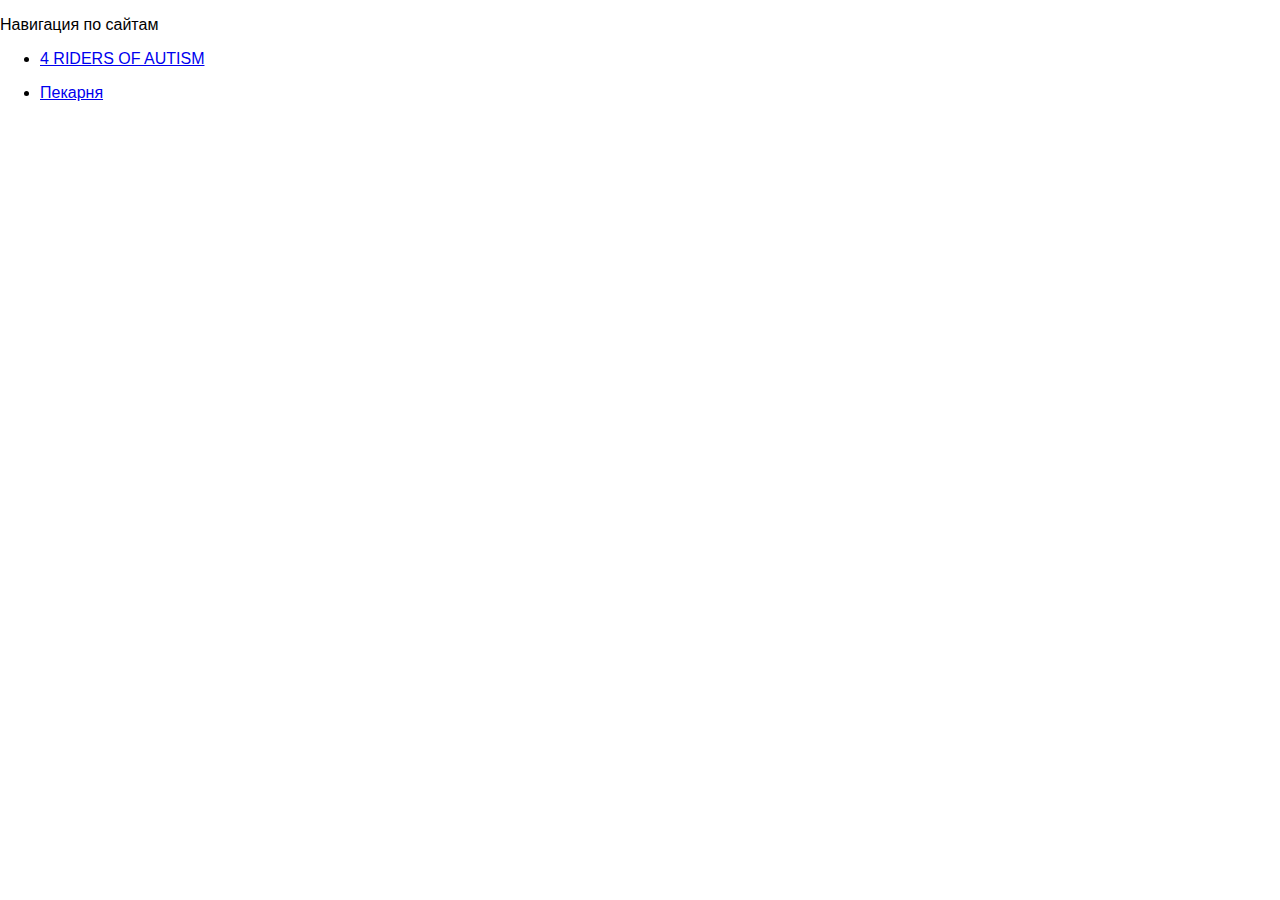
<file: index.html>
﻿<!DOCTYPE html>

<html>
<head>
<meta charset="utf-8">
<meta name="viewpoint" content="width=device-width, initial-scale=1">
<title>aha</title>
<style type="text/css">
@import url("styles.css");
</style>
</head>

<body>
<p>Навигация по сайтам</p>
<nav>
<ul>
<li><p><a href="4roa/4roa.html"> 4 RIDERS OF AUTISM	</a></p></li>
<li><p><a href="Baker/index.html"> Пекарня </a></p></li>
</ul>
</nav>
</body>

</html>
</file>
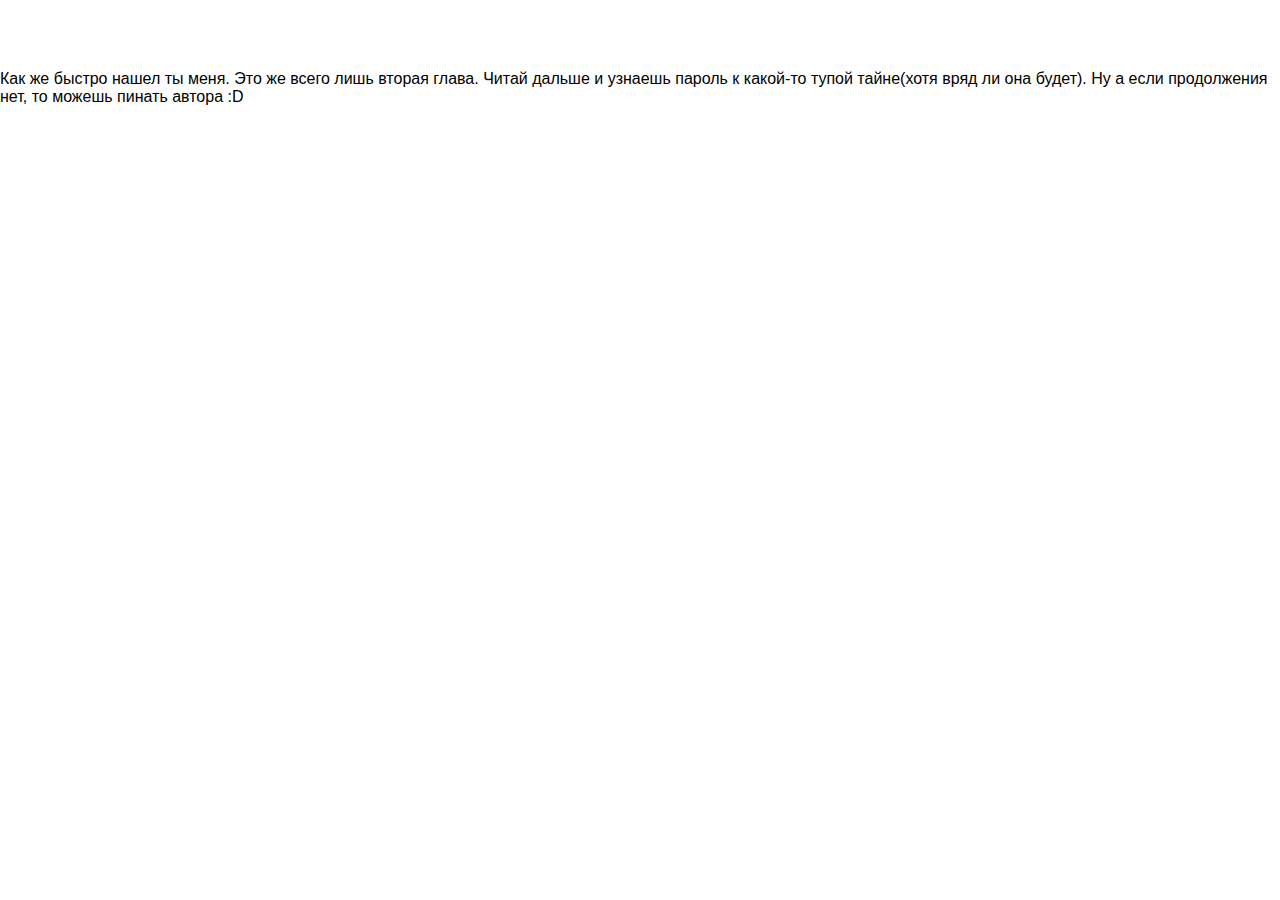
<file: love.html>
﻿<!DOCTYPE html>

<html>
<head>
<meta charset="utf-8">
<meta name="viewpoint" content="width=device-width, initial-scale=1">
<title>Вот это пасхалочка!</title>
<style type="text/css">
@import url("styles.css");
</style>
</head>

<body>
<p><br><br><br>Как же быстро нашел ты меня. Это же всего лишь вторая глава. Читай дальше и узнаешь пароль к какой-то тупой тайне(хотя вряд ли она будет). Ну а если продолжения нет, то можешь пинать автора :D</p>

<script src="my_script.js">
 </script>
</body>

</html>
</file>
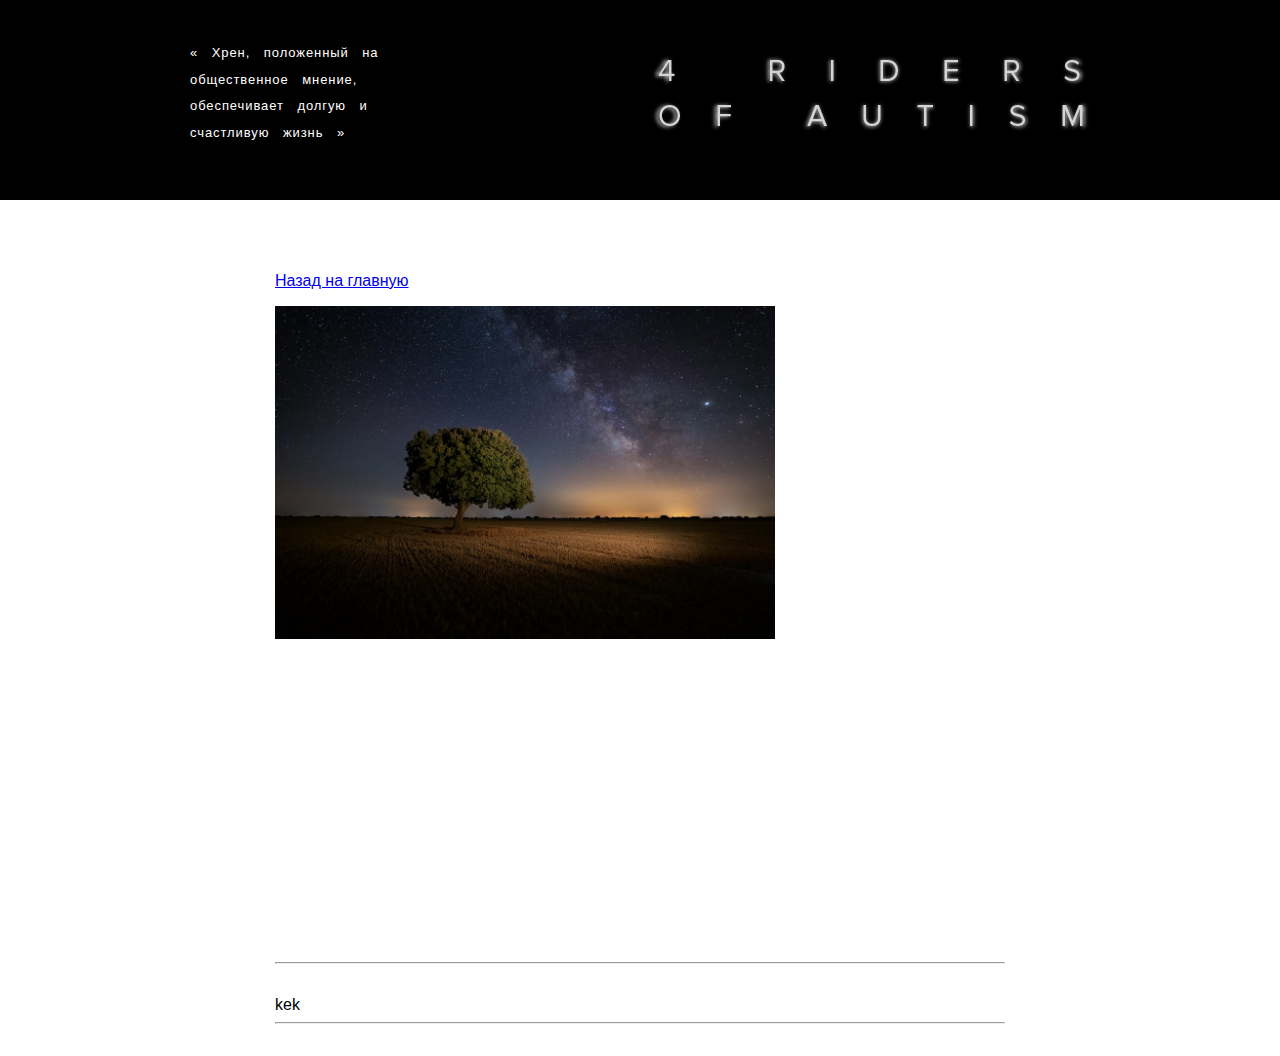
<file: photo.html>
﻿<!DOCTYPE html>

<html>
<head>
<meta charset="utf-8">
<meta name="viewpoint" content="width=device-width, initial-scale=1">
<title>4 R Of A</title>
<style type="text/css">
@import url("styles.css");
</style>
</head>

<body>
<div id="backgr"></div>
<div id="shapka">
<div>
<p>« Хрен, положенный   на общественное   мнение,   обеспечивает   долгую   и счастливую   жизнь »</p>
<a  href="index.html"><img src="res/logo_4roa.png" alt="4 Riders Of Autism" border="0"></a>
</div>
</div>

<nav id="under_shapka">
<ul>
<li><a href="#shapka"><img src="res/back_2.png" alt="Наверх" height="31" width="26.5"></a></li>
<li><a href="index.html#projects">проекты</a></li>
<li><a href="index.html#content">контент</a></li>
<li><a href="index.html#shop">товары</a></li>
</ul>
</nav>

<section id="longlist">
<a href="index.html">Назад на главную</a>
<p>
<img src="img/1.jpg" alt="">
</p>
<br><br><br><br><br><br><br><br><br><br><br><br><br><br><br><br><br><br><br><br><br><br><br><br><br><br><br><br><br><br><br><br><br><br><br><br><hr>kek<hr>
</section>

</body>

</html>
</file>
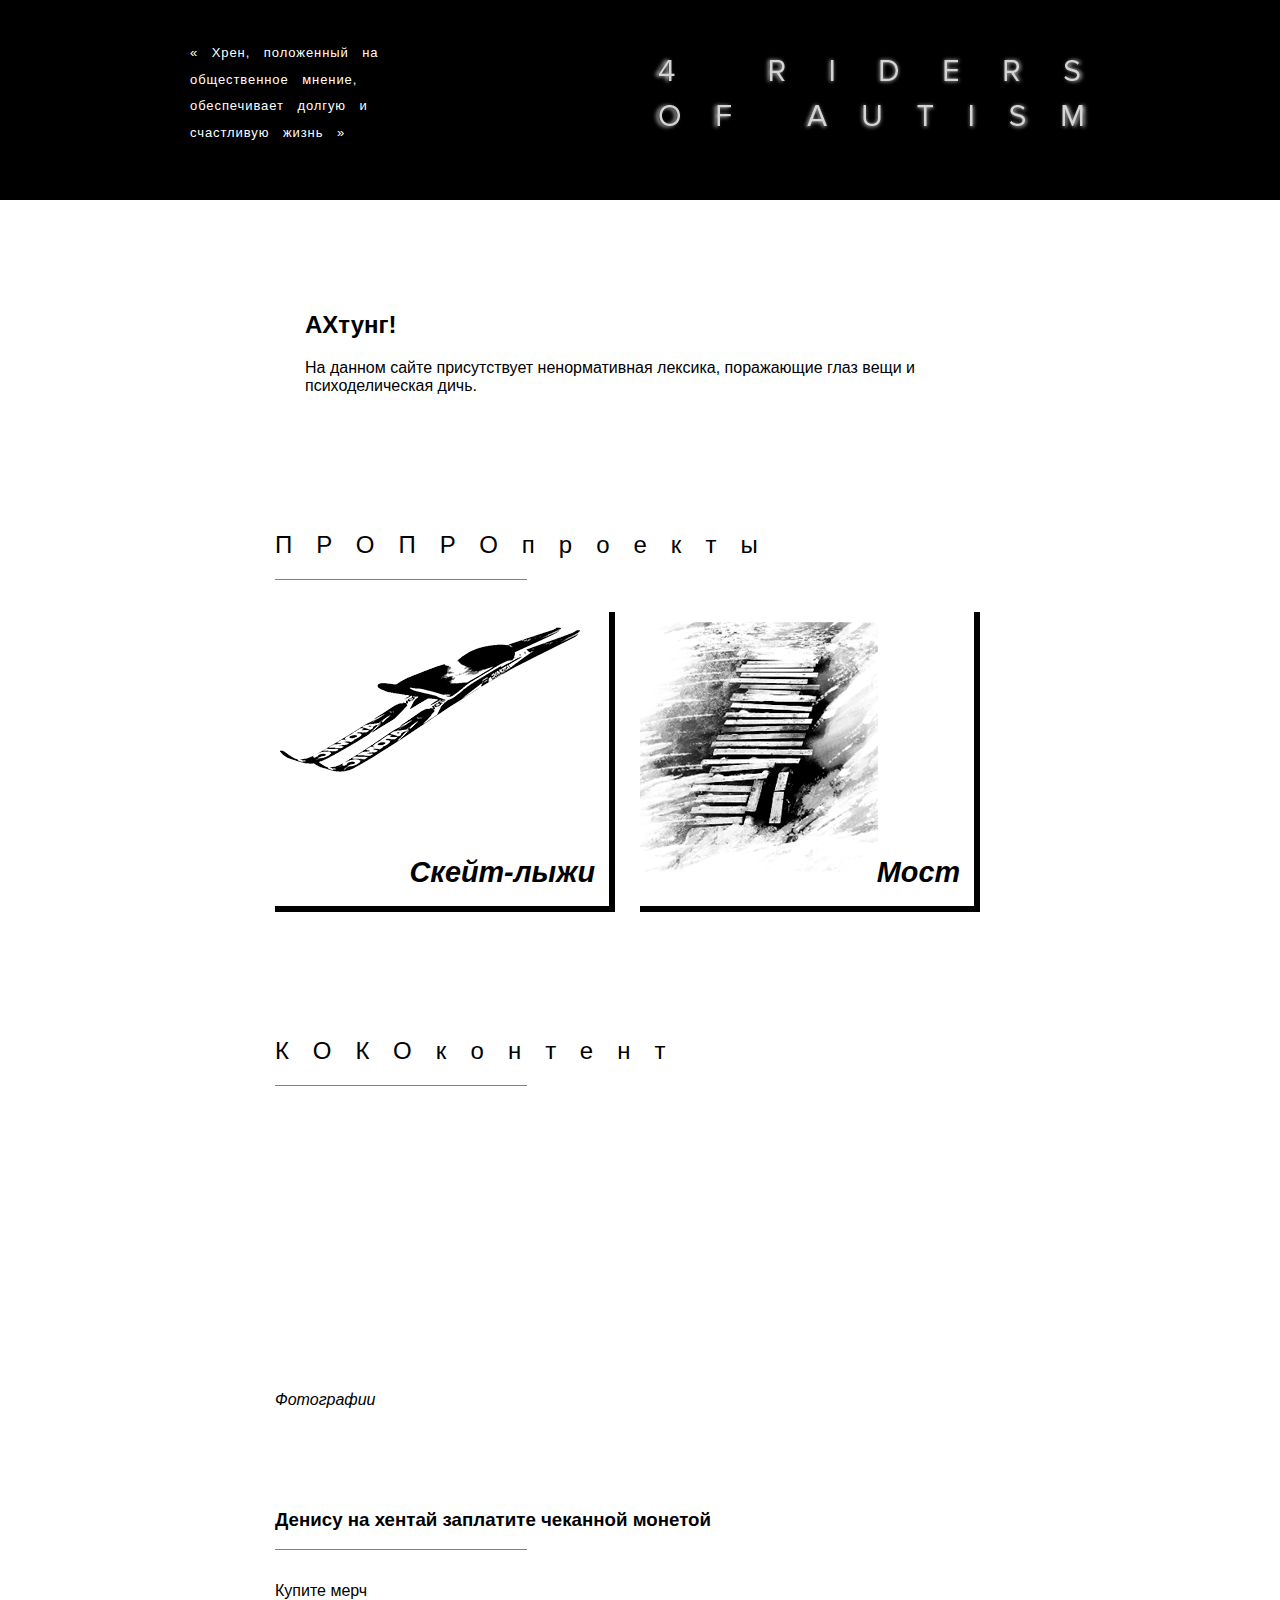
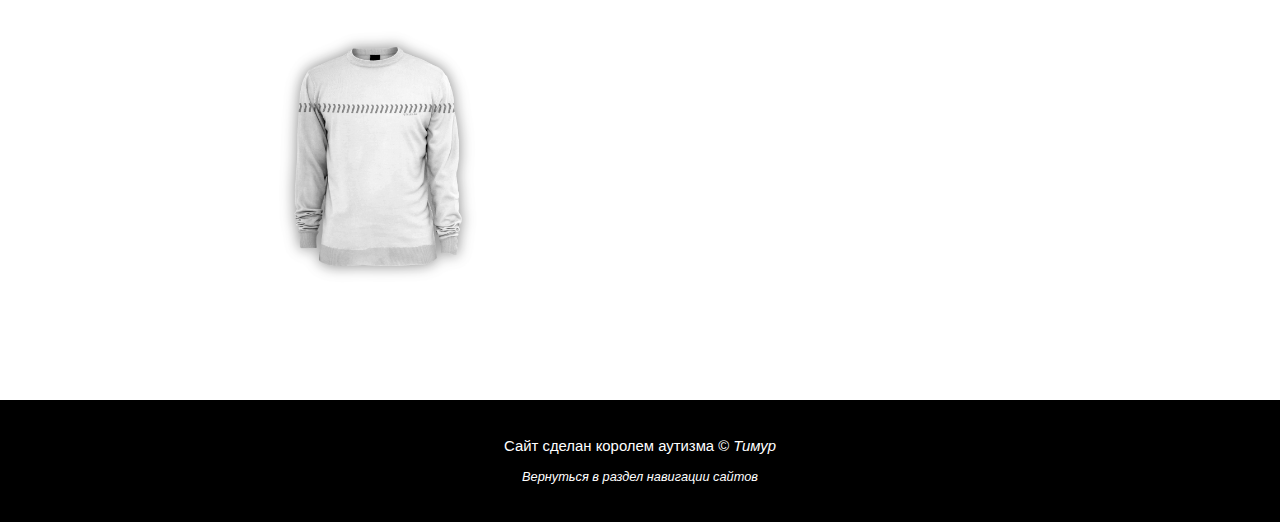
<file: 4roa/4roa.html>
﻿<!DOCTYPE html>

<html>
<head>
<meta charset="utf-8">
<meta name="viewpoint" content="width=device-width, initial-scale=1">
<title>4 R Of A</title>
<style type="text/css">
@import url("styles.css");
</style>
</head>

<body>
<div id="backgr"></div>
<div id="shapka">
<div>
<p>« Хрен, положенный   на общественное   мнение,   обеспечивает   долгую   и счастливую   жизнь »</p>
<a  href="4roa.html"><img src="res/logo_4roa.png" alt="4 Riders Of Autism" border="0"></a>
</div>
</div>

<nav id="under_shapka">
<ul>
<li><a href="#shapka"><img src="res/back_2.png" alt="Наверх" height="31" width="26.5"></a></li>
<li><a href="#projects">проекты</a></li>
<li><a href="#content">контент</a></li>
<li><a href="#shop">товары</a></li>
</ul>
</nav>

<section id="longlist">

<div id="no">
<h2>АХтунг!</h2>
<p>На данном сайте присутствует ненормативная лексика, поражающие глаз вещи и психоделическая дичь.</p>
</div>

<article id="projects">
<h2>ПРОПРОпроекты</h2>
<hr noshade size="1.5" width="250" align="left">
<div class="contain">
	<div class="block">
	<img src="res/1_ski.png" alt="">
	<p><a href="p_ski.html">Скейт-лыжи</a></p>
	</div><div class="block">
	<img src="res/2_most.png" alt="">
	<p><a href="p_ski.html">Мост</a></p>
	</div>
</div>
</article>

<article id="content">
<h2>КОКОконтент</h2>
<hr noshade size="1.5" width="250" align="left">
<div><p>
<iframe width="450" height="253" src="https://www.youtube.com/embed/Wh_ULhVc62s" frameborder="0" allow="accelerometer; autoplay; encrypted-media; gyroscope; picture-in-picture" allowfullscreen></iframe>
</p><p> <a href="photo.html"> Фотографии </a>
</div>
</article>

<article id="shop">
<h3>
Денису на хентай заплатите чеканной монетой</h3>
<hr noshade size="1.5" width="250" align="left">
<p>Купите мерч</p> <img src="res/FRONT.png"  alt="" width="210" height="280">
</article>

</section>

<footer>
<p>Сайт сделан королем аутизма &copy <a href="https://vk.com/reztim">Тимур</a></p>

<p><a href="../index.html" id="fot">Вернуться в раздел навигации сайтов</a></p>
</footer>
</body>

</html>
</file>
